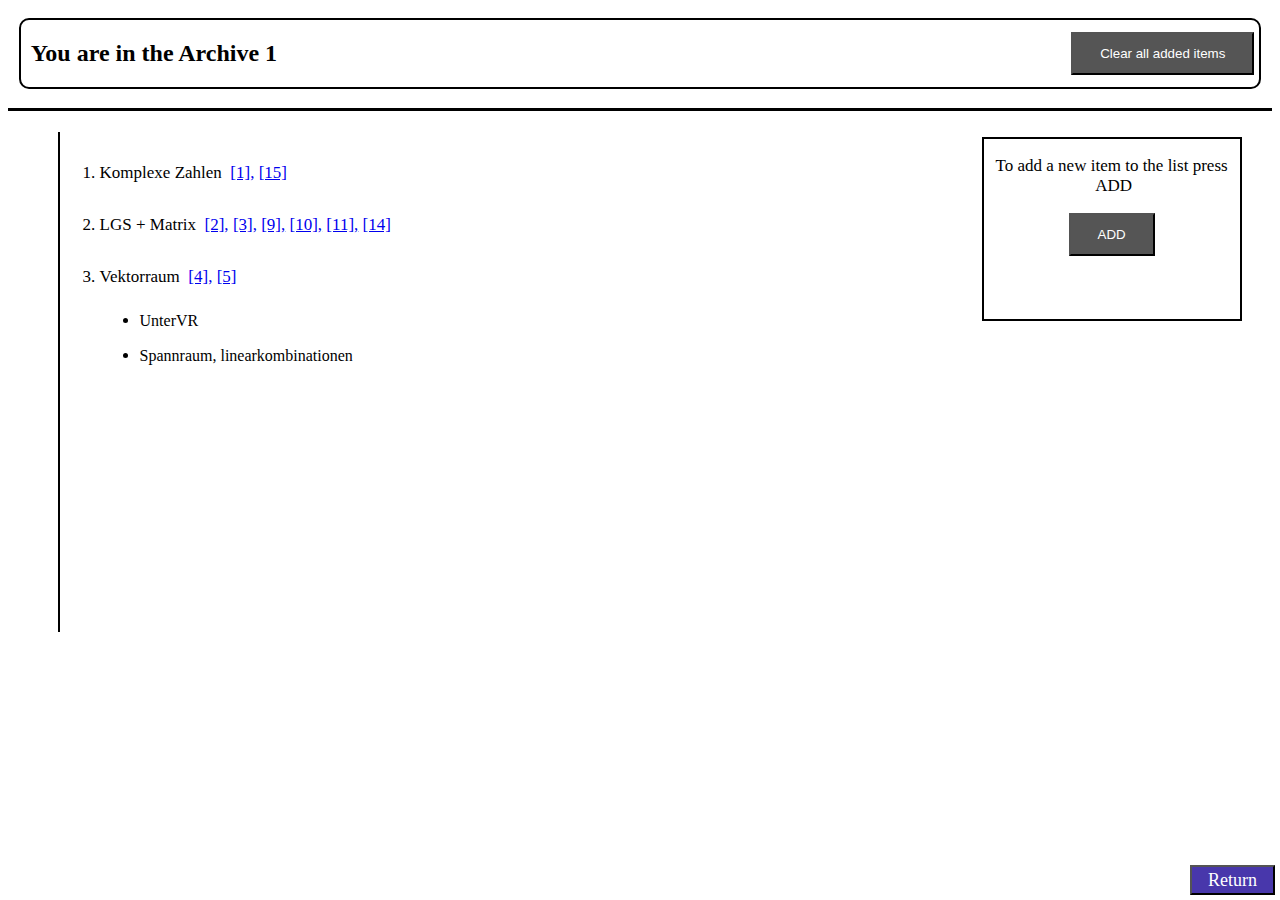
<file: Storage/Archive_1/index.html>
<!DOCTYPE html>
<html lang="en">
    <head>
        <meta charset="UTF-8" />
        <meta http-equiv="X-UA-Compatible" content="IE=edge" />
        <meta name="viewport" content="width=device-width, initial-scale=1.0" />
        <link rel="stylesheet" href="styles.css" />
        <title>Archive 1</title>
    </head>
    <body>
        <div class="all">
            <div class="returnButton">
                <button id="returnHome">
                    <a href="../../index.html" class="returnHomeText">Return</a>
                </button>
            </div>
            <div class="top">
                <div class="topCon">
                    <h2 class="welcome">You are in the Archive 1</h2>
                    <button id="clearAll">Clear all added items</button>
                </div>
            </div>
            <div class="break"></div>
            <div class="main">
                <div class="mainCon">
                    <ol id="list0">
                        <li class="li0">
                            <div class="linked">
                                <p class="t10">Komplexe Zahlen &nbsp;</p>
                                <a href="#"><p class="t10">[1],</p></a>
                                <p>&nbsp;</p>
                                <a href="#"><p class="t10">[15]</p></a>
                            </div>
                        </li>
                        <li class="li0">
                            <div class="linked">
                                <p class="t10">LGS + Matrix &nbsp;</p>
                                <a href="#"><p class="t10">[2],</p></a>
                                <p>&nbsp;</p>
                                <a href="#"><p class="t10">[3],</p></a>
                                <p>&nbsp;</p>
                                <a href="#"><p class="t10">[9],</p></a>
                                <p>&nbsp;</p>
                                <a href="#"><p class="t10">[10],</p></a>
                                <p>&nbsp;</p>
                                <a href="#"><p class="t10">[11],</p></a>
                                <p>&nbsp;</p>
                                <a href="#"><p class="t10">[14]</p></a>
                            </div>
                        </li>
                        <li class="li0">
                            <div class="linked">
                                <p class="t10">Vektorraum &nbsp;</p>
                                <a href="#"><p class="t10">[4],</p></a>
                                <p>&nbsp;</p>
                                <a href="#"><p class="t10">[5]</p></a>
                            </div>
                            <div class="addOn">
                                <ul>
                                    <li>
                                        <p class="t20">UnterVR</p>
                                    </li>
                                    <li>
                                        <p class="t20">
                                            Spannraum, linearkombinationen
                                        </p>
                                    </li>
                                </ul>
                            </div>
                        </li>
                    </ol>
                </div>
                <div class="interAll">
                    <div class="interCard one" id="card1">
                        <p class="t10 interText">
                            To add a new item to the list press &nbsp;ADD
                        </p>
                        <button id="inter1" class="bSize1">ADD</button>
                    </div>
                    <div class="interCard two hidden" id="card2">
                        <form action="#" id="form2" class="interCard forms">
                            <label for="listItem"
                                >Enter the new list item</label
                            >
                            <input
                                type="text"
                                id="listItem"
                                name="listItem"
                                autocomplete="off"
                            /><br />
                            <button type="submit" id="inter2" class="bSize2">
                                Submit
                            </button>
                        </form>
                    </div>
                    <div class="interCard three hidden" id="card3">
                        <form action="#" id="form3" class="interCard forms">
                            <label for="chapters"
                                >Enter the chapters one by one. (0 to /q)</label
                            >
                            <input
                                type="number"
                                id="chapter"
                                name="chapter"
                                min="0"
                                max="420"
                                autocomplete="off"
                            /><br />
                            <button type="submit" id="inter3" class="bSize2">
                                Submit
                            </button>
                        </form>
                    </div>
                    <div class="interCard four hidden" id="card4">
                        <form action="#" id="form4" class="interCard forms">
                            <label for="chapterLink"
                                >Enter path to chapter</label
                            >
                            <input
                                type="text"
                                id="chapterLink"
                                name="chapterLink"
                                autocomplete="off"
                            /><br />
                            <button type="submit" id="inter4" class="bSize2">
                                Submit
                            </button>
                        </form>
                    </div>
                    <div class="interCard five hidden" id="card5">
                        <form action="#" id="form5" class="interCard forms">
                            <label for="subListItem"
                                >Enter the sublist items, if any</label
                            >
                            <input
                                type="text"
                                id="subListItem"
                                name="subListItem"
                                autocomplete="off"
                            /><br />
                            <button type="submit" id="inter5" class="bSize2">
                                Submit
                            </button>
                        </form>
                    </div>
                </div>
            </div>
        </div>
    </body>
    <script src="script.js"></script>
</html>
</file>
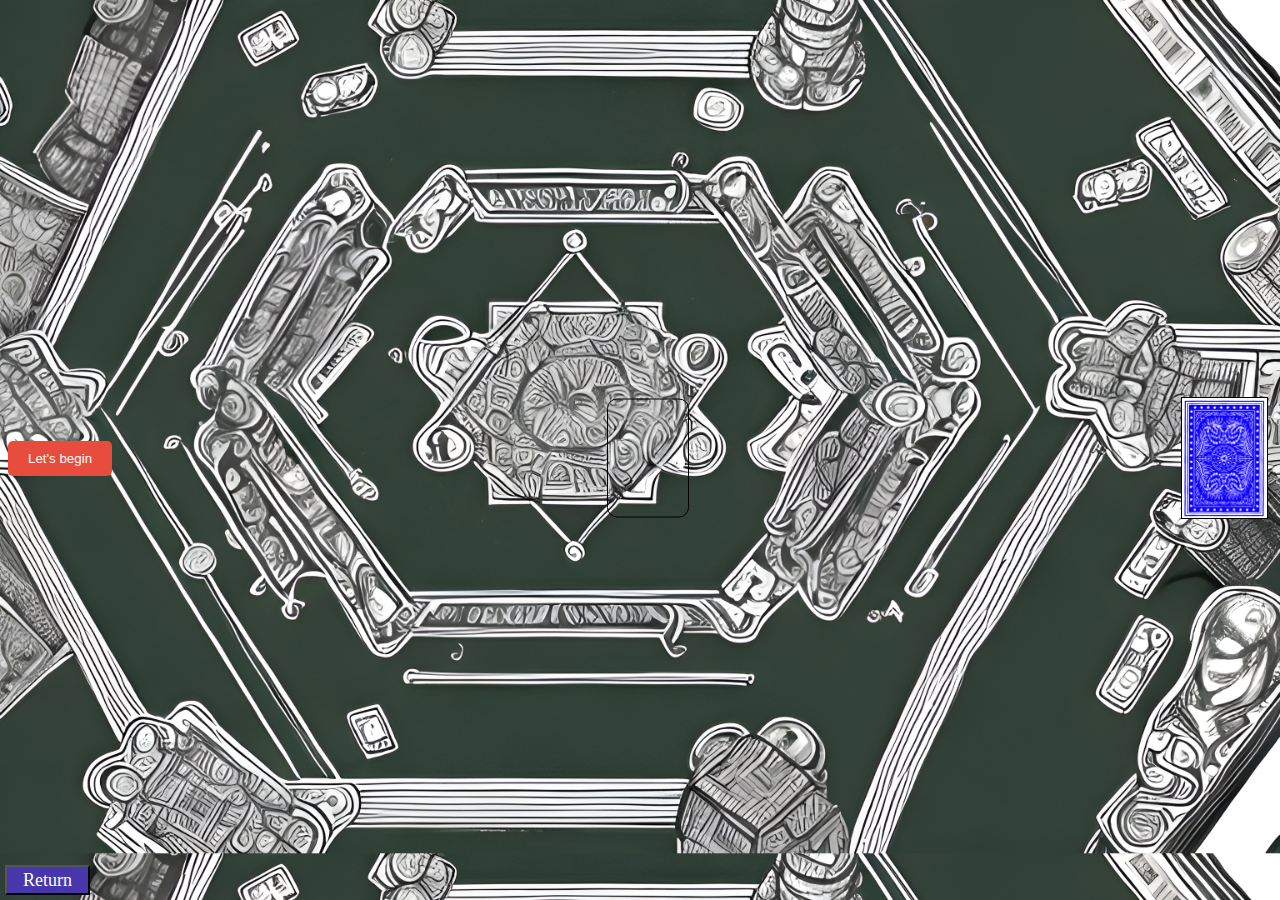
<file: Storage/Bridge_alpha_1.0/index.html>
<!DOCTYPE html>
<html lang="en">
<head>
    <meta charset="UTF-8">
    <meta http-equiv="X-UA-Compatible" content="IE=edge">
    <meta name="viewport" content="width=device-width, initial-scale=1.0">
    <link rel="stylesheet" href="styles.css">
    <title>Bridge</title>
</head>
<body>
    <div class="container">
      <div class="returnButton">
        <button id="returnHome">
            <a href="../../index.html" class="returnHomeText">Return</a>
        </button>
    </div>
        <div class="start">
            <button id="startButton">Let's begin</button>
        </div>

          <div class="player">
            <div class="hand" id="player1Hand">
            </div>
          </div>

          <div class="opponent">
            <div class="hand" id="player2Hand">
            </div>
          </div>
          

          <div class="deck" id="deck">
            <div class="card back"></div>
          </div>
          <div class="played-cards" id="playedCards"></div>
          </div>
        </div>
        
</body>
<script src="script.js"></script>
</html>
</file>
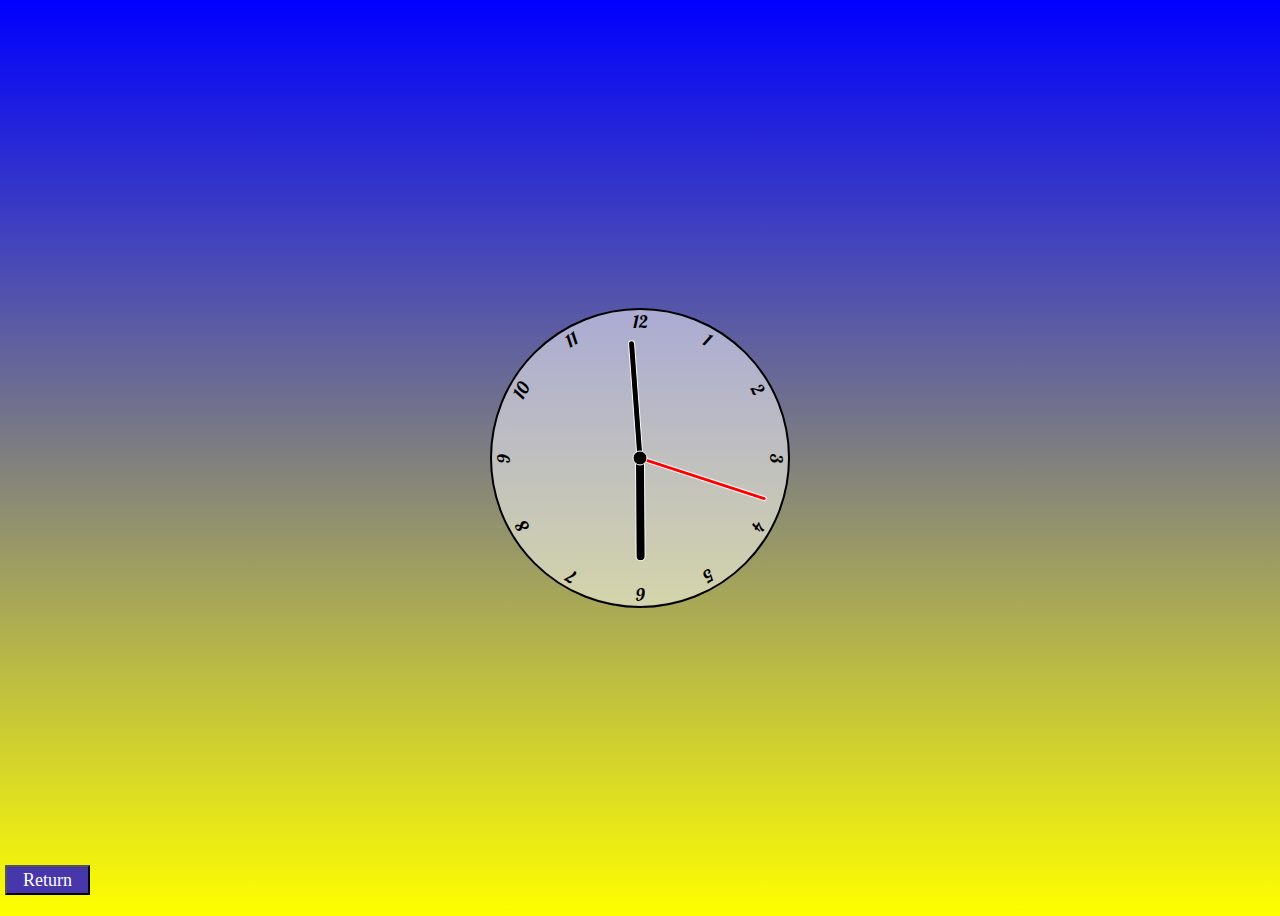
<file: Storage/Clock/index.html>
<!DOCTYPE html>
<html lang="en">
    <head>
        <meta charset="UTF-8" />
        <meta http-equiv="X-UA-Compatible" content="IE=edge" />
        <meta name="viewport" content="width=device-width, initial-scale=1.0" />

        <link rel="preconnect" href="https://fonts.googleapis.com" />
        <link rel="preconnect" href="https://fonts.gstatic.com" crossorigin />
        <link
            href="https://fonts.googleapis.com/css2?family=Lobster&display=swap"
            rel="stylesheet"
        />
        <link rel="stylesheet" href="styles.css" />
        <title>Document</title>
    </head>
    <body>
        <div class="returnButton">
            <button id="returnHome">
                <a href="../../index.html" class="returnHomeText">Return</a>
            </button>
        </div>
        <div class="clock">
            <div class="hand hour" data-hour-hand></div>
            <div class="hand minute" data-minute-hand></div>
            <div class="hand second" data-second-hand></div>
            <div class="number number1">1</div>
            <div class="number number2">2</div>
            <div class="number number3">3</div>
            <div class="number number4">4</div>
            <div class="number number5">5</div>
            <div class="number number6">6</div>
            <div class="number number7">7</div>
            <div class="number number8">8</div>
            <div class="number number9">9</div>
            <div class="number number10">10</div>
            <div class="number number11">11</div>
            <div class="number number12">12</div>
        </div>
        <script src="script.js"></script>
    </body>
</html>
</file>
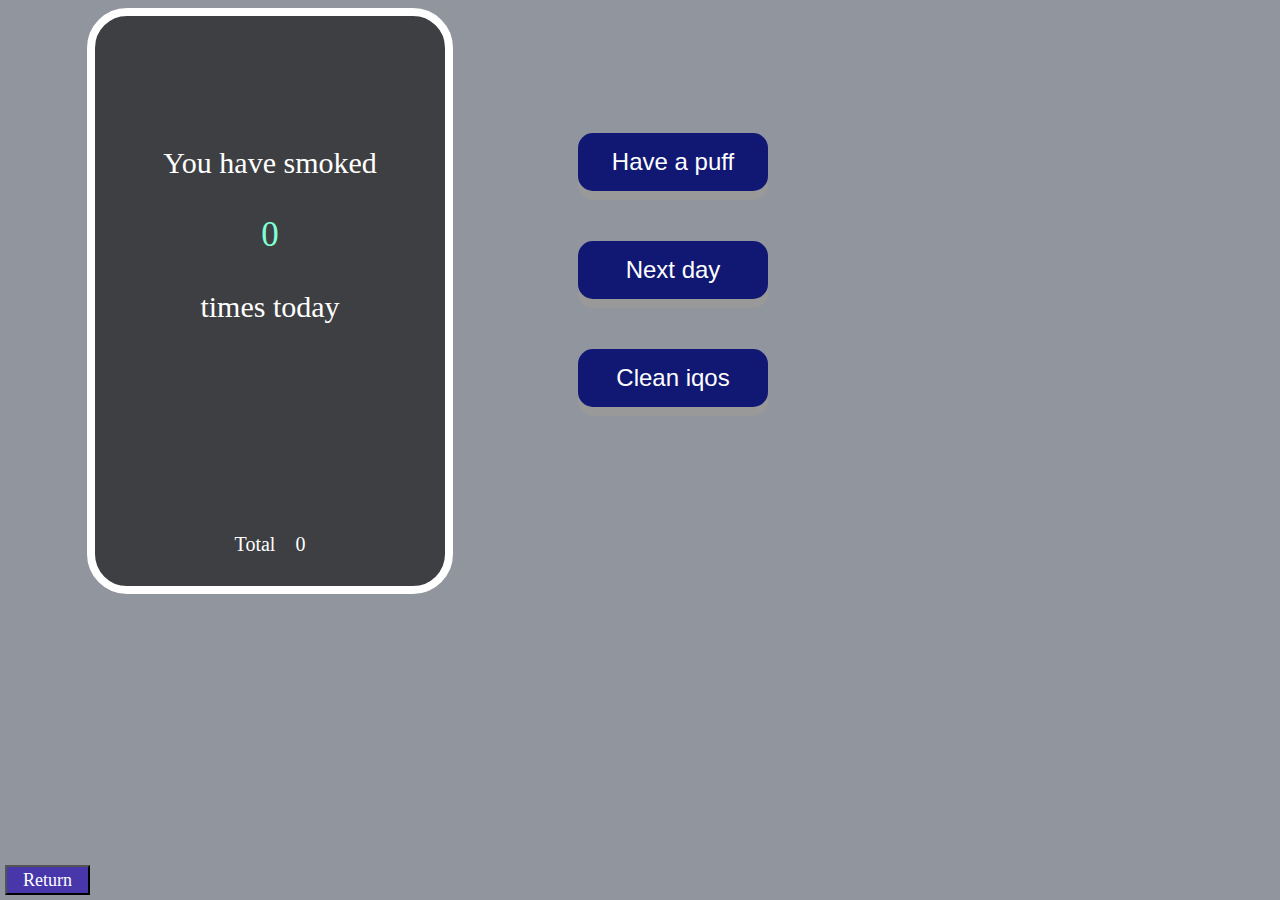
<file: Storage/iqApp/index.html>
<!DOCTYPE html>
<html lang="en">
    <head>
        <meta charset="UTF-8" />
        <meta http-equiv="X-UA-Compatible" content="IE=edge" />
        <meta name="viewport" content="width=device-width, initial-scale=1.0" />
        <link rel="stylesheet" href="style.css" />
        <title>iqApp</title>
    </head>
    <body>
        <div class="returnButton">
            <button id="returnHome">
                <a href="../../index.html" class="returnHomeText">Return</a>
            </button>
        </div>
        <div class="centered">
            <div class="mainScreen">
                <div class="atTop" id="topNot">
                    <div class="adjust1">
                        <p class="notText" id="firstNot">
                            Beware it is almost time to clean your iqos
                        </p>
                        <p class="notText" id="secondNot">
                            Attention! Please clean your iqos
                        </p>
                    </div>
                </div>
                <div class="inCen">
                    <p class="inCenText">You have smoked</p>
                    <p class="numSmo" id="numSmo">0</p>
                    <p class="inCenText">times today</p>
                </div>
                <div class="atBott">
                    <div class="adjust2">
                        <p class="bottText">Total</p>
                        <p class="bottText" id="numSmoTot">0</p>
                    </div>
                </div>
            </div>
        </div>
        <div class="righted">
            <div class="ctrl">
                <div class="divControls">
                    <button class="controls" id="haveAPuff">Have a puff</button>
                </div>
                <div class="divControls">
                    <button class="controls" id="changeDay">Next day</button>
                </div>
                <div class="divControls">
                    <button class="controls" id="cleanIqos">Clean iqos</button>
                </div>
            </div>
            <div class="gerat">
                <!-- <div class="theDevice" id="iqos">
            </div> -->
                <div id="cancer">
                    <p id="cancerText">You have got</p>
                    <img
                        src="lung_cancer.jpg"
                        alt="cancer"
                        width="300px"
                        height="300px"
                    />
                </div>
                <!-- <div class="flap" id="stick">
            </div> -->
            </div>
        </div>
        <script src="script.js"></script>
    </body>
</html>
</file>
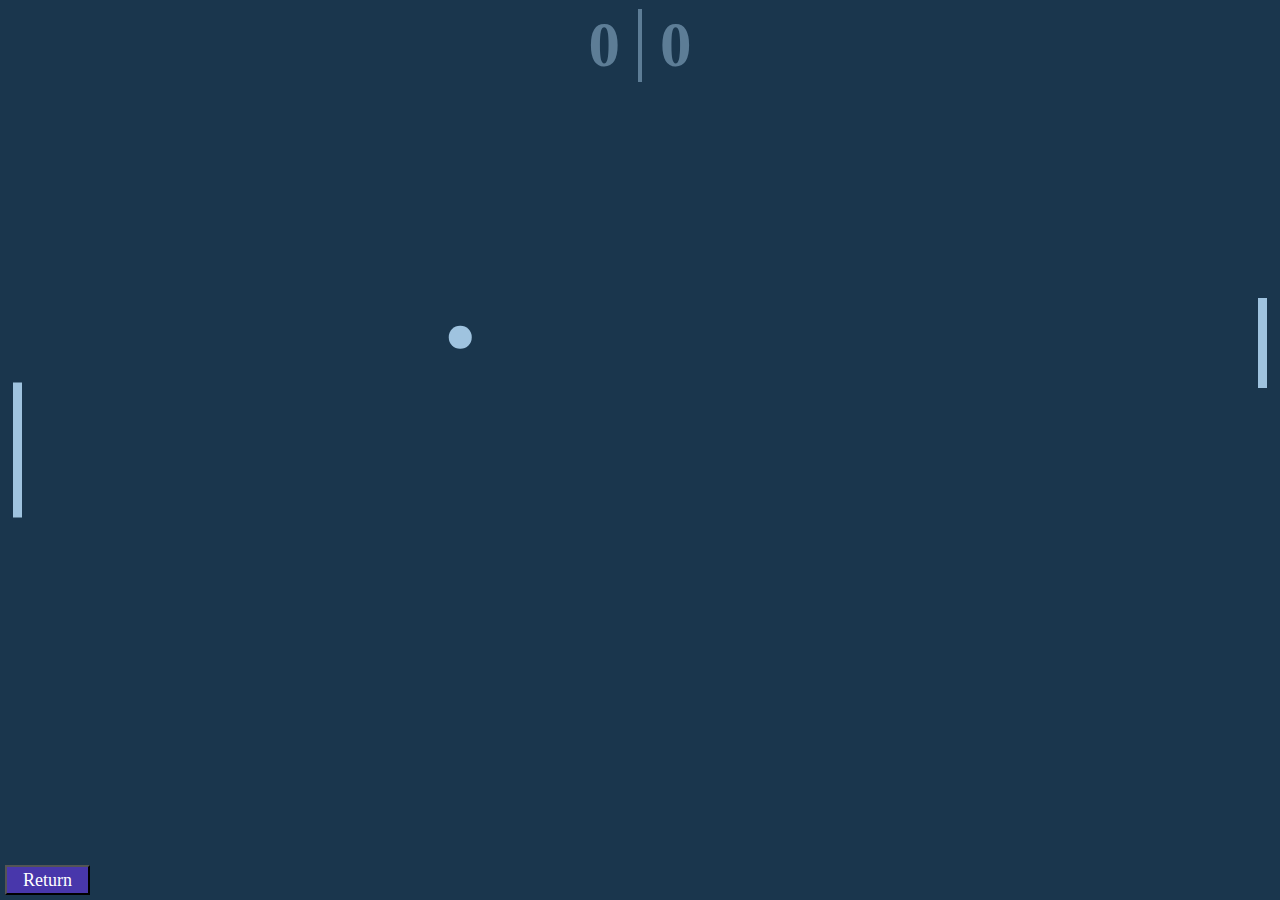
<file: Storage/PongGame/index.html>
<!DOCTYPE html>
<html lang="en">
    <head>
        <meta charset="UTF-8" />
        <meta http-equiv="X-UA-Compatible" content="IE=edge" />
        <meta name="viewport" content="width=device-width, initial-scale=1.0" />
        <link rel="stylesheet" href="styles.css" />
        <script src="script.js" type="module"></script>
        <title>Ping-Pong</title>
    </head>
    <body>
        <div class="returnButton">
            <button id="returnHome">
                <a href="../../index.html" class="returnHomeText">Return</a>
            </button>
        </div>
        <div class="score">
            <div id="player-score">0</div>
            <div id="computer-score">0</div>
        </div>
        <div class="ball" id="ball"></div>
        <div class="paddle left" id="player-paddle"></div>
        <div class="paddle right" id="computer-paddle"></div>
    </body>
</html>
</file>
<file: Storage/Archive_1/styles.css>
.returnButton {
    position: fixed;
    right: 5px;
    bottom: 5px;
    z-index: 1;
}

#returnHome {
    width: 85px;
    height: 30px;
    background-color: #4837ab;
}

.returnHomeText {
    color: white;
    font-family: "Times New Roman", Times, serif;
    font-size: 18px;
    text-decoration: none;
}

.all {
    display: flex;
    flex-direction: column;
    justify-content: center;
    align-items: center;
}

.top {
    display: flex;
    width: 98%;
    height: 15%;
    border: 2px solid black;
    border-radius: 10px;
    margin: 10px;
}

.topCon {
    display: flex;
    justify-content: space-between;
    align-items: center;
    width: 100%;
}

.break {
    height: 3px;
    width: 100%;
    border-top: 3px solid black;
    margin-top: 1vh;
}

.main {
    display: flex;
    width: 92%;
    height: auto;
    min-height: 500px;
    border-left: 2px solid black;
    margin-top: 2vh;
}

/* Input form */

.interAll {
    position: absolute;
    right: 3%;
    margin-top: 5px;
    width: 20vw;
    height: 20vh;
    min-height: 100px;
    min-width: 200px;
    border: 2px solid black;
}

label {
    margin-bottom: 5px;
}

#chapter {
    width: 30px;
}

/* The button */

.bSize1 {
    background-color: #555555;
    color: white;
    padding: 12px 27px;
    text-align: center;
}

.bSize2 {
    background-color: #555555;
    color: white;
    padding: 7px 20px;
}

#clearAll {
    background-color: #555555;
    color: white;
    padding: 12px 27px;
    text-align: center;
    margin-right: 5px;
}

/* -- */

.interCard {
    display: flex;
    flex-direction: column;
    justify-content: center;
    align-items: center;
}

.forms {
    position: relative;
    top: 3vh;
}

/* display */

.hidden {
    display: none;
}

/* -- */

.interText {
    text-align: center;
}

/* List styling */

ul {
    list-style: disc;
}

li {
    font-size: 17px;
}

.linked {
    display: flex;
    flex-direction: row;
    margin-top: -2px;
}

.addOn {
    margin-top: -9px;
}

/* Content styling */

.welcome {
    margin-left: 10px;
}

.li0 {
    font-family: "Times New Roman", Times, serif;
}

.t10 {
    font-family: "Times New Roman", Times, serif;
    font-size: 17px;
}

.t20 {
    font-size: 16px;
}
</file>
<file: Storage/Bridge_alpha_1.0/styles.css>
body {
    background-image: url("background.JPG");
    background-size: cover;
    overflow: hidden;
    position: fixed;
    width: 100%;
    height: 100%;
}

.returnButton {
    position: fixed;
    left: 5px;
    bottom: 5px;
    z-index: 1;
}

#returnHome {
    width: 85px;
    height: 30px;
    background-color: #4837ab;
}

.returnHomeText {
    color: white;
    font-family: "Times New Roman", Times, serif;
    font-size: 18px;
    text-decoration: none;
}

.container {
    display: flex;
    flex-direction: row;
    justify-content: space-between;
    align-items: center;
}

.start {
    display: flex;
    justify-content: center;
    align-items: center;
    height: 100vh;
}

#startButton {
    padding: 10px 20px;
    background-color: #e74c3c;
    color: white;
    border: none;
    border-radius: 5px;
    cursor: pointer;
    box-shadow: 0 2px 5 px rgba(0, 0, 0, 0.26);
    transition: all 0.3s ease-in-out;
}

#startButton:hover {
    transform: translateY(-2px);
    box-shadow: 0 5px 10px rgba(0, 0, 0, 0.26);
}

.player {
    text-align: center;
    width: 40%;
}

.opponent {
    text-align: center;
    width: 40%;
}

.hand {
    display: flex;
    flex-direction: row;
    justify-content: center;
    align-items: center;
    width: 100%;
    height: 110px;
}

.hand.fewCards {
    justify-content: center;
}

.hand.more {
    justify-content: flex-start;
}

.card {
    width: 85px;
    height: 120px;
    background-color: white;
    border: 1px solid black;
    margin: 20px;
}

#player1Hand img,
#player2Hand img {
    width: 75px;
    height: 100%;
    object-fit: cover;
    padding: 20px;
}

#player1Hand {
    position: absolute;
    bottom: 0;
    display: flex;
    flex-direction: row;
    padding: 10px;
}

#player2Hand {
    position: absolute;
    top: 0;
    right: 10%;
    display: flex;
    flex-direction: row-reverse;
    padding: 10px;
}

#playedCards {
    position: absolute;
    top: 50%;
    left: 50%;
    transform: translate(-50%, -50%);
    display: flex;
    flex-direction: column;
}

#playedCards img {
    width: 75px;
    height: 108px;
    object-fit: cover;
}

.back {
    background-image: url("Cards/shirt.png");
    background-size: cover;
}

#deck {
    position: absolute;
    top: 50%;
    right: 0;
    transform: translate(0, -50%);
}

#deck img {
    width: 100px;
    height: 150px;
    object-fit: cover;
}

.played-cards-container {
    text-align: center;
    width: 100px;
}

.played-cards {
    width: 80px;
    height: 117px;
    justify-content: center;
    align-items: center;
    border: 1px solid black;
    border-radius: 10px;
}
</file>
<file: Storage/Clock/styles.css>
*,
*::after,
*::before {
    box-sizing: border-box;
    font-family: "Lobster", cursive;
}

body {
    background: linear-gradient(to top, yellow, blue);
    display: flex;
    justify-content: center;
    align-items: center;
    min-height: 100vh;
    overflow: hidden;
}

.returnButton {
    position: fixed;
    left: 5px;
    bottom: 5px;
    z-index: 1;
}

#returnHome {
    width: 85px;
    height: 30px;
    background-color: #4837ab;
}

.returnHomeText {
    color: white;
    font-family: "Times New Roman", Times, serif;
    font-size: 18px;
    text-decoration: none;
}

.clock {
    width: 300px;
    height: 300px;
    background-color: rgba(255, 255, 255, 0.5);
    border-radius: 50%;
    border: 2px solid black;
    position: relative;
}

.clock .number {
    --rotation: 0;
    position: absolute;
    width: 100%;
    height: 100%;
    text-align: center;
    transform: rotate(var(--rotation));
    font-size: 1.1rem;
}

.clock .number1 {
    --rotation: 30deg;
}
.clock .number2 {
    --rotation: 60deg;
}
.clock .number3 {
    --rotation: 90deg;
}
.clock .number4 {
    --rotation: 120deg;
}
.clock .number5 {
    --rotation: 150deg;
}
.clock .number6 {
    --rotation: 180deg;
}
.clock .number7 {
    --rotation: 210deg;
}
.clock .number8 {
    --rotation: 240deg;
}
.clock .number9 {
    --rotation: 270deg;
}
.clock .number10 {
    --rotation: 300deg;
}
.clock .number11 {
    --rotation: 330deg;
}

.clock .hand {
    --rotation: 0;
    position: absolute;
    bottom: 50%;
    left: 50%;
    border: 1px solid white;
    border-top-left-radius: 10px;
    border-top-right-radius: 10px;
    background-color: black;
    z-index: 10;
    transform: translate(-50%) rotate(calc(var(--rotation) * 1deg));
    transform-origin: bottom;
}

.clock::after {
    content: "";
    position: absolute;
    background-color: black;
    z-index: 11;
    width: 15px;
    height: 15px;
    top: 50%;
    left: 50%;
    transform: translate(-50%, -50%);
    border-radius: 50%;
    border: 1px solid white;
}

.clock .hand.second {
    width: 5px;
    height: 45%;
    background-color: red;
}

.clock .hand.minute {
    width: 7px;
    height: 40%;
    background-color: black;
}

.clock .hand.hour {
    width: 10px;
    height: 35%;
    background-color: black;
}
</file>
<file: Storage/iqApp/style.css>
body {
    background-color: #90959e;
    display: flex;
    justify-content: center;
}

.returnButton {
    position: fixed;
    left: 5px;
    bottom: 5px;
    z-index: 1;
}

#returnHome {
    width: 85px;
    height: 30px;
    background-color: #4837ab;
}

.returnHomeText {
    color: white;
    font-family: "Times New Roman", Times, serif;
    font-size: 18px;
    text-decoration: none;
}

:root {
    --notBarShow: none;
    --notBarColor: #a6550f;
    --firstNot: inline;
    --secondNot: none;
    --cancerIs: none;
}

.centered {
    display: grid;
    place-items: center;
    overflow: hidden;
}

.righted {
    float: right;
    margin: 100px;
    display: flex;
    z-index: 5px;
}

.ctrl {
    float: left;
}

.divControls {
    padding: 25px;
}

.mainScreen {
    background-color: #3e3f42;
    width: 350px;
    height: 570px;
    border: 8px solid white;
    border-radius: 40px;
    position: relative;
    display: flex;
    justify-content: center;
}

.atTop {
    position: absolute;
    border-top-left-radius: 31px;
    border-top-right-radius: 31px;
    width: 100%;
    height: 88px;
    background-color: var(--notBarColor);
    display: var(--notBarShow);
}

.atBott {
    position: absolute;
    bottom: 20px;
    display: flex;
    overflow: hidden;
}

.bottText {
    float: left;
    margin: 10px;
    font-size: 20px;
    color: white;
}

.adjust1 {
    display: flex;
    justify-content: center;
    align-items: center;
}

.notText {
    margin-top: 30px;
    font-size: 18px;
}

#firstNot {
    display: var(--firstNot);
}

#secondNot {
    display: var(--secondNot);
}

.inCen {
    margin-top: 100px;
    text-align: center;
}

.inCenText {
    font-size: 30px;
    color: white;
}

.numSmo {
    font-size: 35px;
    color: aquamarine;
}

.controls {
    padding: 15px 25px;
    width: 190px;
    font-size: 24px;
    cursor: pointer;
    text-align: center;
    text-decoration: none;
    outline: none;
    color: #fff;
    background-color: #111873;
    border: none;
    border-radius: 15px;
    box-shadow: 0 9px #999;
}

.controls:hover {
    background-color: #172099;
}

.controls:active {
    transition-duration: 200ms;
    background-color: #0f1461;
    box-shadow: 0 5px #666;
    transform: translateY(4px);
}

.gerat {
    float: right;
    margin-left: 300px;
}

.theDevice {
    width: 135px;
    height: 400px;
    background-color: #000e75;
    border-top-right-radius: 20px;
    border-bottom-right-radius: 20px;
    border-top-left-radius: 5px;
    border-bottom-left-radius: 5px;
}

.flap {
    width: 100px;
    height: 380px;
    background-color: #948941;
    z-index: -5;
}

#cancer {
    width: 300px;
    height: 300px;
    display: var(--cancerIs);
}

#cancerText {
    font-size: 35px;
    color: red;
    text-align: center;
}
</file>
<file: Storage/PongGame/styles.css>
*,
*::after,
*::before {
    box-sizing: border-box;
}

:root {
    --hue: 200;
    --saturation: 50%;
    --foreground-color: hsl(var(--hue), var(--saturation), 75%);
    --background-color: hsl(var(--hue), var(--saturation), 20%);
}

body {
    margin: 0;
    background-color: var(--background-color);
    overflow: hidden;
}

.returnButton {
    position: fixed;
    left: 5px;
    bottom: 5px;
    z-index: 1;
}

#returnHome {
    width: 85px;
    height: 30px;
    background-color: #4837ab;
}

.returnHomeText {
    color: white;
    font-family: "Times New Roman", Times, serif;
    font-size: 18px;
    text-decoration: none;
}

.paddle {
    --position: 50;

    position: absolute;
    background-color: var(--foreground-color);
    top: calc(var(--position) * 1vh);
    transform: translateY(-50%);
}

.paddle.left {
    width: 1vh;
    height: 15vh;
    left: 1vw;
}

.paddle.right {
    width: 1vh;
    height: 10vh;
    right: 1vw;
}

.ball {
    --x: 50;
    --y: 50;

    position: absolute;
    background-color: var(--foreground-color);
    left: calc(var(--x) * 1vw);
    top: calc(var(--y) * 1vh);
    border-radius: 50%;
    transform: translate(-50%, -50%);
    width: 2.5vh;
    height: 2.5vh;
}

.score {
    display: flex;
    justify-content: center;
    font-weight: bold;
    font-size: 7vh;
    color: var(--foreground-color);
}

.score > * {
    flex-grow: 1;
    flex-basis: 0;
    padding: 0 2vh;
    margin: 1vh 0;
    opacity: 0.5;
}

.score > :first-child {
    text-align: right;
    border-right: 0.5vh solid var(--foreground-color);
}
</file>
